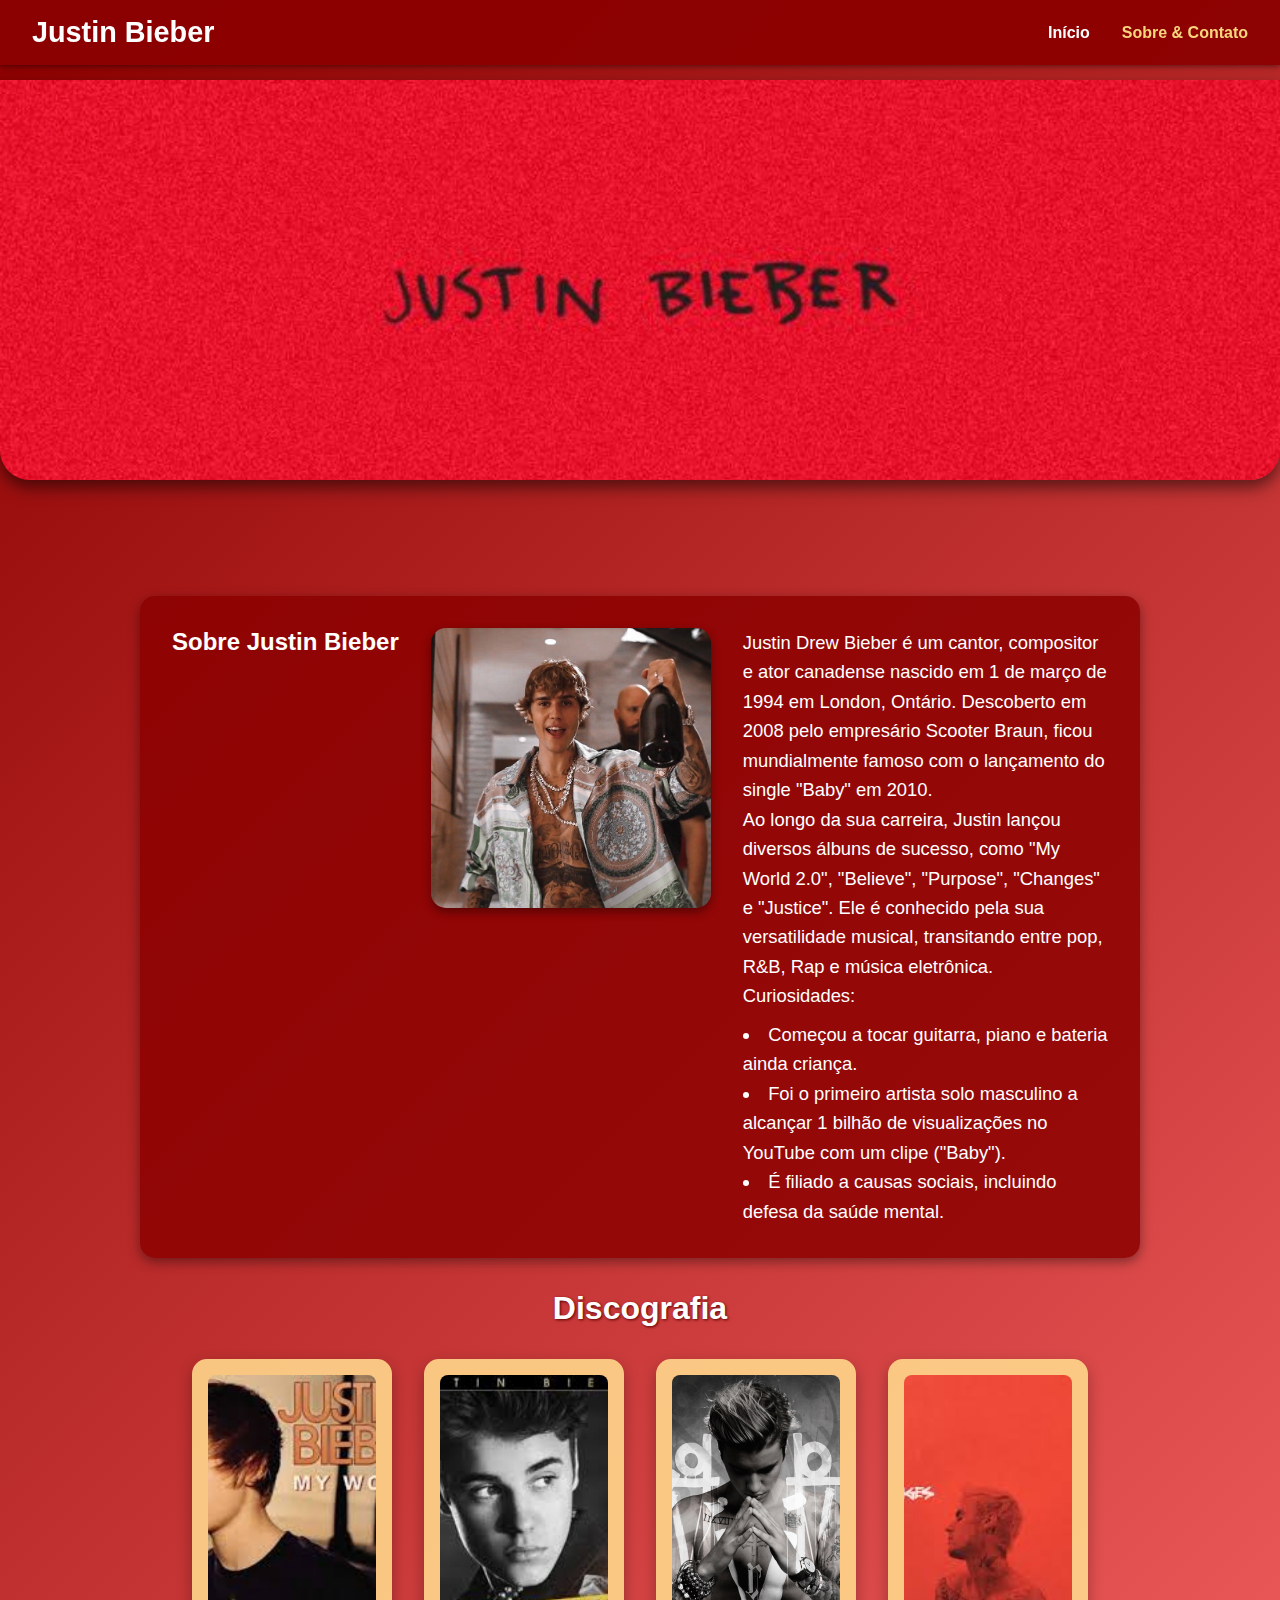
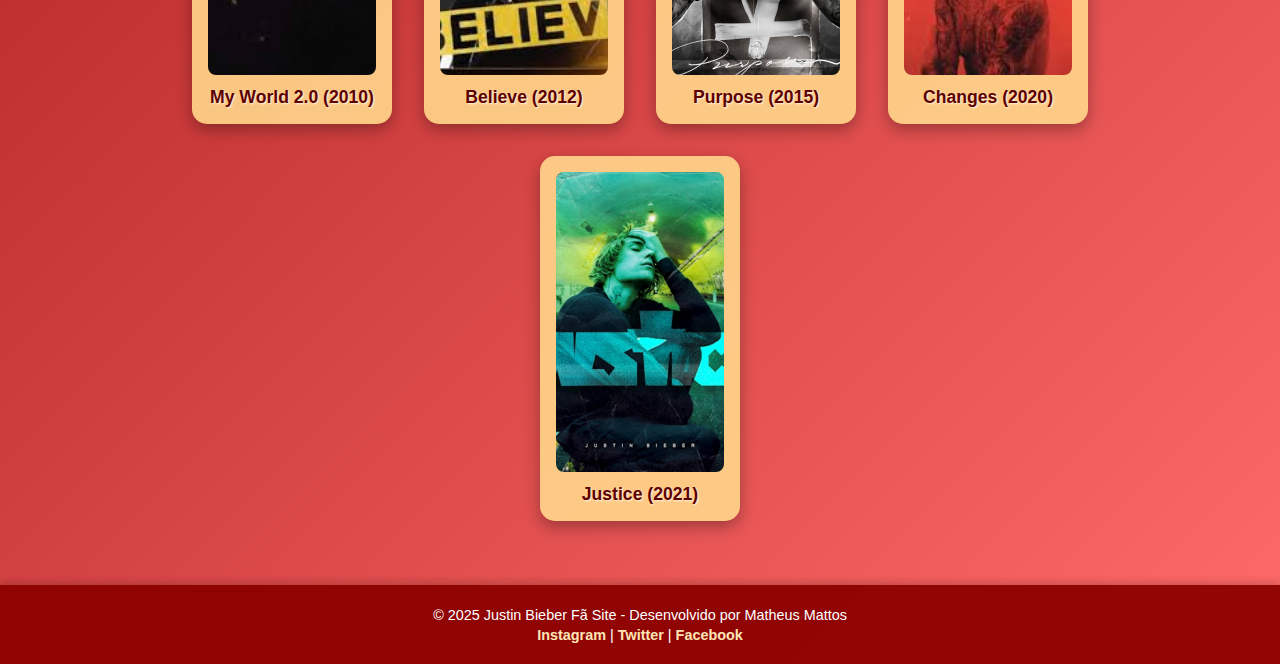
<file: projetos/Projeto2/index.html>
<!DOCTYPE html>
<html lang="pt-br">
<head>
  <meta charset="UTF-8" />
  <meta name="viewport" content="width=device-width, initial-scale=1" />
  <title>Justin Bieber Fã Site</title>
  <link rel="stylesheet" href="css/style.css" />
</head>
<body>
  <header>
    <h1>Justin Bieber</h1>
    <nav>
      <ul>
        <li><a href="index.html" class="active">Início</a></li>
        <li><a href="contato.html">Sobre & Contato</a></li>
      </ul>
    </nav>
  </header>

  <section class="banner">
    <img src="img/banner.jpg" alt="Justin Bieber Banner" />
  </section>

  <main>
    <section class="biografia">
      <h2>Sobre Justin Bieber</h2>
      <img src="img/justin.jpg" alt="Justin Bieber" />
      <div class="texto">
        <p>
          Justin Drew Bieber é um cantor, compositor e ator canadense nascido em 1 de março de 1994 em London, Ontário. Descoberto em 2008 pelo empresário Scooter Braun, ficou mundialmente famoso com o lançamento do single "Baby" em 2010.
        </p>
        <p>
          Ao longo da sua carreira, Justin lançou diversos álbuns de sucesso, como "My World 2.0", "Believe", "Purpose", "Changes" e "Justice". Ele é conhecido pela sua versatilidade musical, transitando entre pop, R&B, Rap e música eletrônica.
        </p>
        <p>
          Curiosidades:  
          <ul>
            <li>Começou a tocar guitarra, piano e bateria ainda criança.</li>
            <li>Foi o primeiro artista solo masculino a alcançar 1 bilhão de visualizações no YouTube com um clipe ("Baby").</li>
            <li>É filiado a causas sociais, incluindo defesa da saúde mental.</li>
          </ul>
        </p>
      </div>
    </section>

    <section class="albums">
      <h2>Discografia</h2>
      <div class="cards-container">
        <a href="myworld.html" class="card">
          <img src="img/album_baby.jpg" alt="My World 2.0" />
          <h3>My World 2.0 (2010)</h3>
        </a>
        <a href="believe.html" class="card">
          <img src="img/album_believe.jpg" alt="Believe" />
          <h3>Believe (2012)</h3>
        </a>
        <a href="purpose.html" class="card">
          <img src="img/album_purpose.jpg" alt="Purpose" />
          <h3>Purpose (2015)</h3>
        </a>
        <a href="changes.html" class="card">
          <img src="img/album_changes.jpg" alt="Changes" />
          <h3>Changes (2020)</h3>
        </a>
        <a href="justice.html" class="card">
          <img src="img/album_justice.jpg" alt="Justice" />
          <h3>Justice (2021)</h3>
        </a>
      </div>
    </section>
  </main>

  <footer>
    <p>© 2025 Justin Bieber Fã Site - Desenvolvido por Matheus Mattos</p>
    <p>
      <a href="https://www.instagram.com/justinbieber/" target="_blank">Instagram</a> |
      <a href="https://www.twitter.com/justinbieber/" target="_blank">Twitter</a> |
      <a href="https://www.facebook.com/justinbieber" target="_blank">Facebook</a>
    </p>
  </footer>
</body>
</html>
</file>
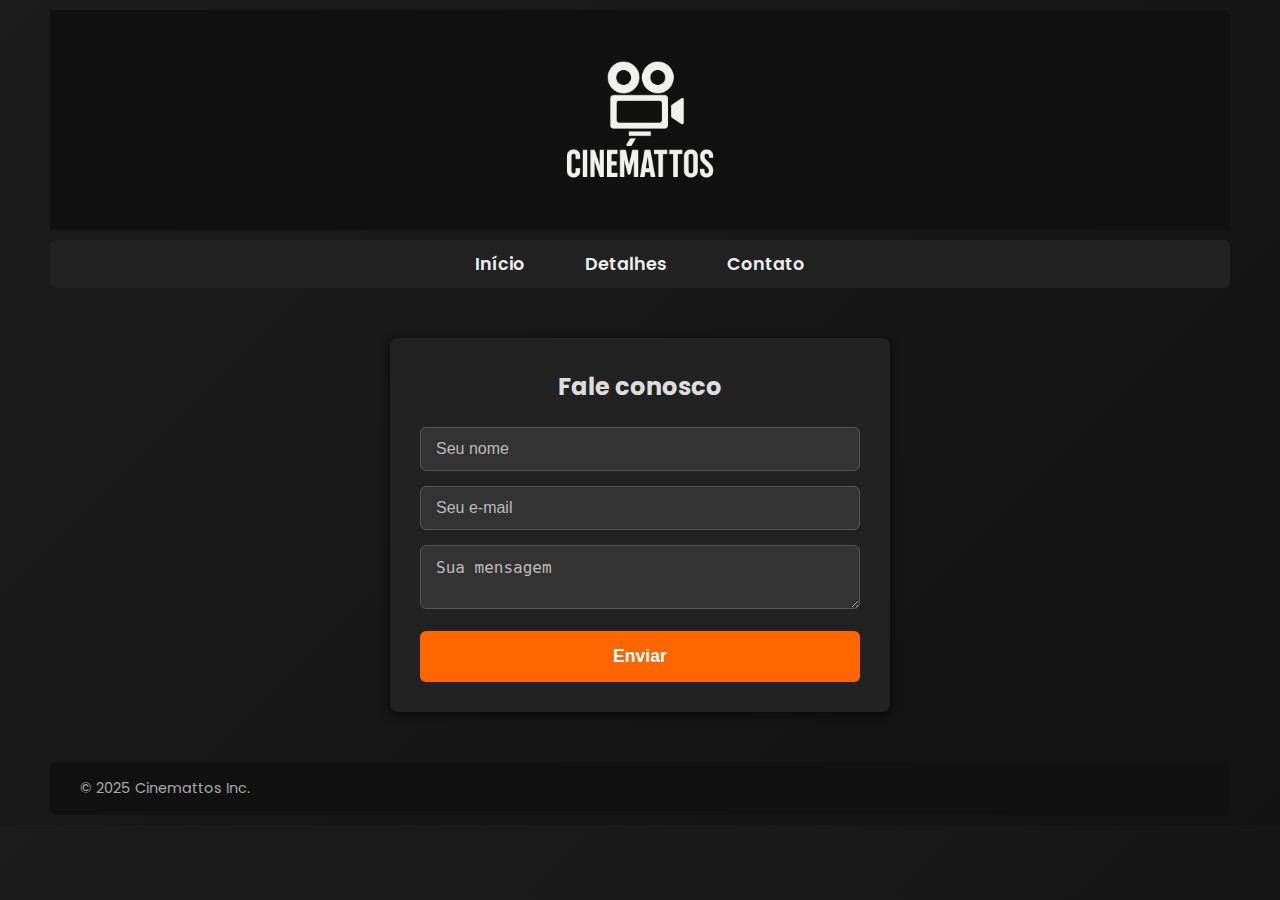
<file: projetos/Projeto1/contato.html>
<!DOCTYPE html>
<html lang="pt-BR">
<head>
  <meta charset="UTF-8">
  <title>Contato - Cinemattos</title>
  <link rel="stylesheet" href="css/style.css">
  <link href="https://fonts.googleapis.com/css2?family=Poppins&display=swap" rel="stylesheet">
</head>
<body class="grid-container">

  <header>
    <img src="img/logo.png" alt="Logo Cinemattos" class="logo">
  </header>

  <nav>
    <ul>
      <li><a href="index.html">Início</a></li>
      <li><a href="detalhe.html">Detalhes</a></li>
      <li><a href="contato.html">Contato</a></li>
    </ul>
  </nav>

  <main>
    <section class="contato-form">
      <h2>Fale conosco</h2>
      <form>
        <input type="text" placeholder="Seu nome" required>
        <input type="email" placeholder="Seu e-mail" required>
        <textarea placeholder="Sua mensagem" required></textarea>
        <button type="submit">Enviar</button>
      </form>
    </section>
  </main>

  <footer>
    <p>&copy; 2025 Cinemattos Inc.</p>
  </footer>

</body>
</html>
</file>
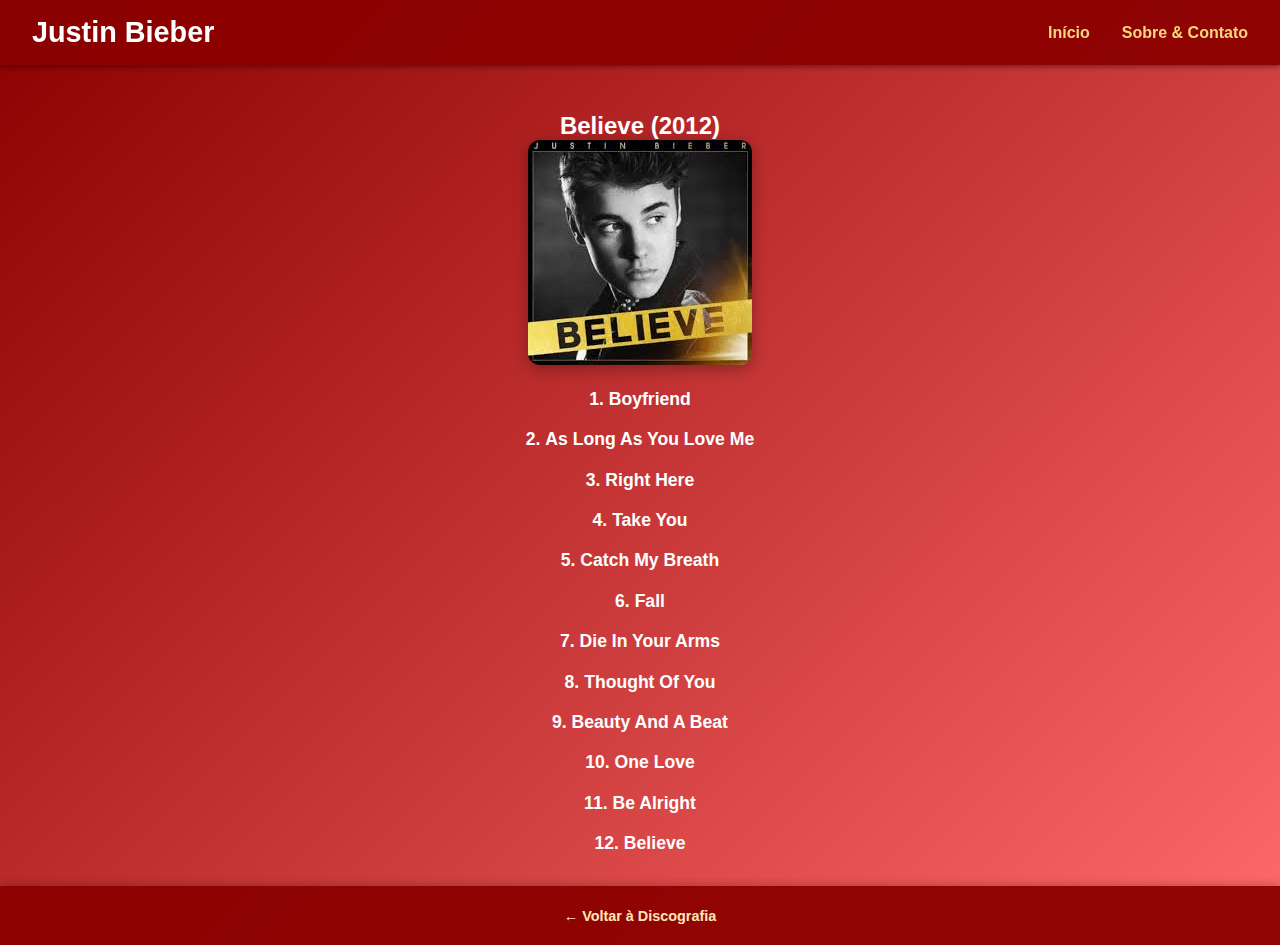
<file: projetos/Projeto2/believe.html>
<!DOCTYPE html>
<html lang="pt-br">
<head>
  <meta charset="UTF-8" />
  <meta name="viewport" content="width=device-width, initial-scale=1" />
  <title>Believe - Justin Bieber</title>
  <link rel="stylesheet" href="css/style.css" />
</head>
<body>
  <header>
    <h1>Justin Bieber</h1>
    <nav>
      <ul>
        <li><a href="index.html">Início</a></li>
        <li><a href="contato.html">Sobre & Contato</a></li>
      </ul>
    </nav>
  </header>

  <main>
    <section class="album-detail">
      <h2>Believe (2012)</h2>
      <img src="img/album_believe.jpg" alt="Believe" />
      <ol>
        <li>Boyfriend</li>
        <li>As Long As You Love Me</li>
        <li>Right Here</li>
        <li>Take You</li>
        <li>Catch My Breath</li>
        <li>Fall</li>
        <li>Die In Your Arms</li>
        <li>Thought Of You</li>
        <li>Beauty And A Beat</li>
        <li>One Love</li>
        <li>Be Alright</li>
        <li>Believe</li>
      </ol>
    </section>
  </main>

  <footer>
    <p><a href="index.html" style="color:#ffe5b4; text-decoration:none;">&larr; Voltar à Discografia</a></p>
  </footer>
</body>
</html>
</file>
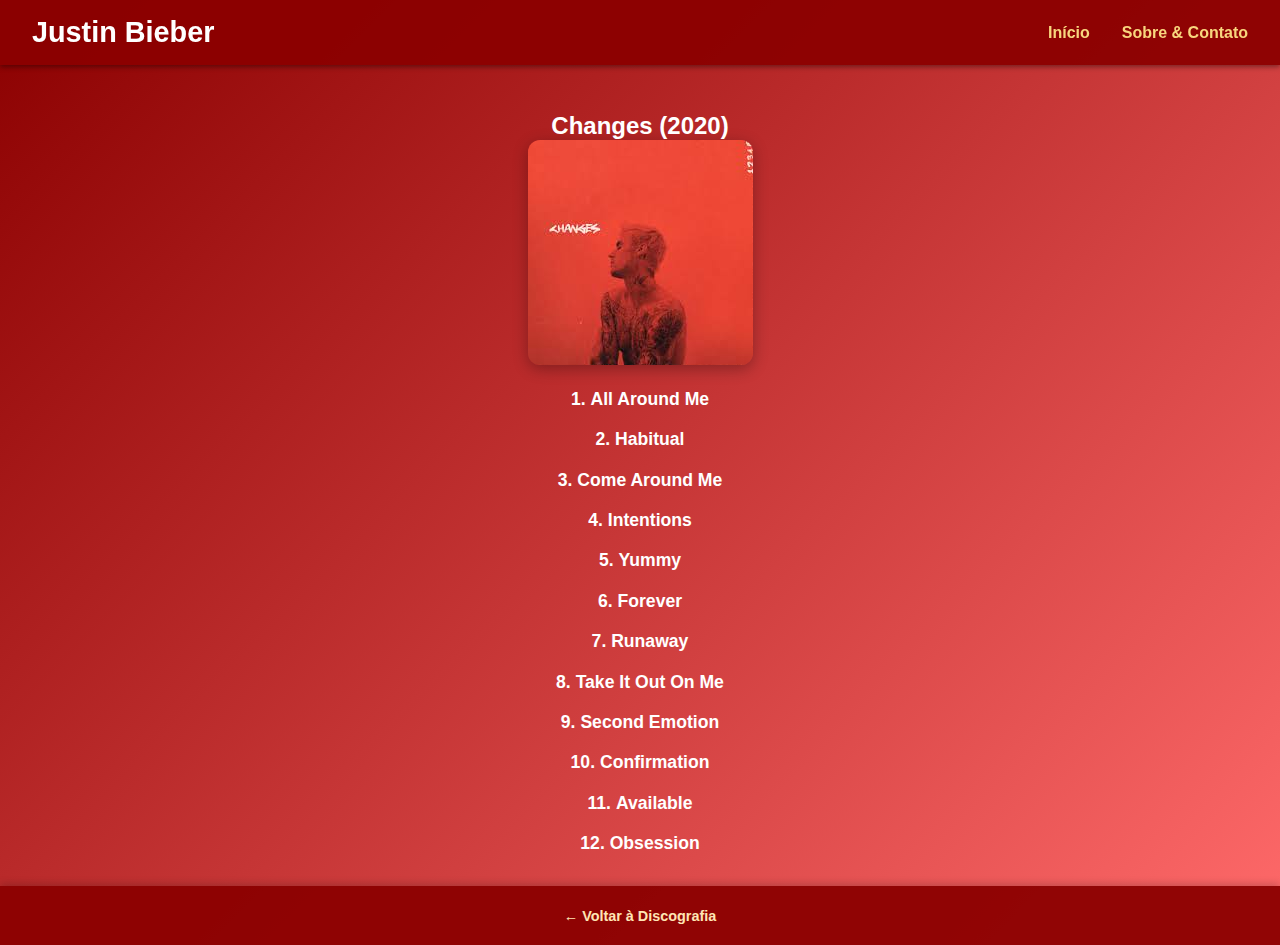
<file: projetos/Projeto2/changes.html>
<!DOCTYPE html>
<html lang="pt-br">
<head>
  <meta charset="UTF-8" />
  <meta name="viewport" content="width=device-width, initial-scale=1" />
  <title>Changes - Justin Bieber</title>
  <link rel="stylesheet" href="css/style.css" />
</head>
<body>
  <header>
    <h1>Justin Bieber</h1>
    <nav>
      <ul>
        <li><a href="index.html">Início</a></li>
        <li><a href="contato.html">Sobre & Contato</a></li>
      </ul>
    </nav>
  </header>

  <main>
    <section class="album-detail">
      <h2>Changes (2020)</h2>
      <img src="img/album_changes.jpg" alt="Changes" />
      <ol>
        <li>All Around Me</li>
        <li>Habitual</li>
        <li>Come Around Me</li>
        <li>Intentions</li>
        <li>Yummy</li>
        <li>Forever</li>
        <li>Runaway</li>
        <li>Take It Out On Me</li>
        <li>Second Emotion</li>
        <li>Confirmation</li>
        <li>Available</li>
        <li>Obsession</li>
      </ol>
    </section>
  </main>

  <footer>
    <p><a href="index.html" style="color:#ffe5b4; text-decoration:none;">&larr; Voltar à Discografia</a></p>
  </footer>
</body>
</html>
</file>
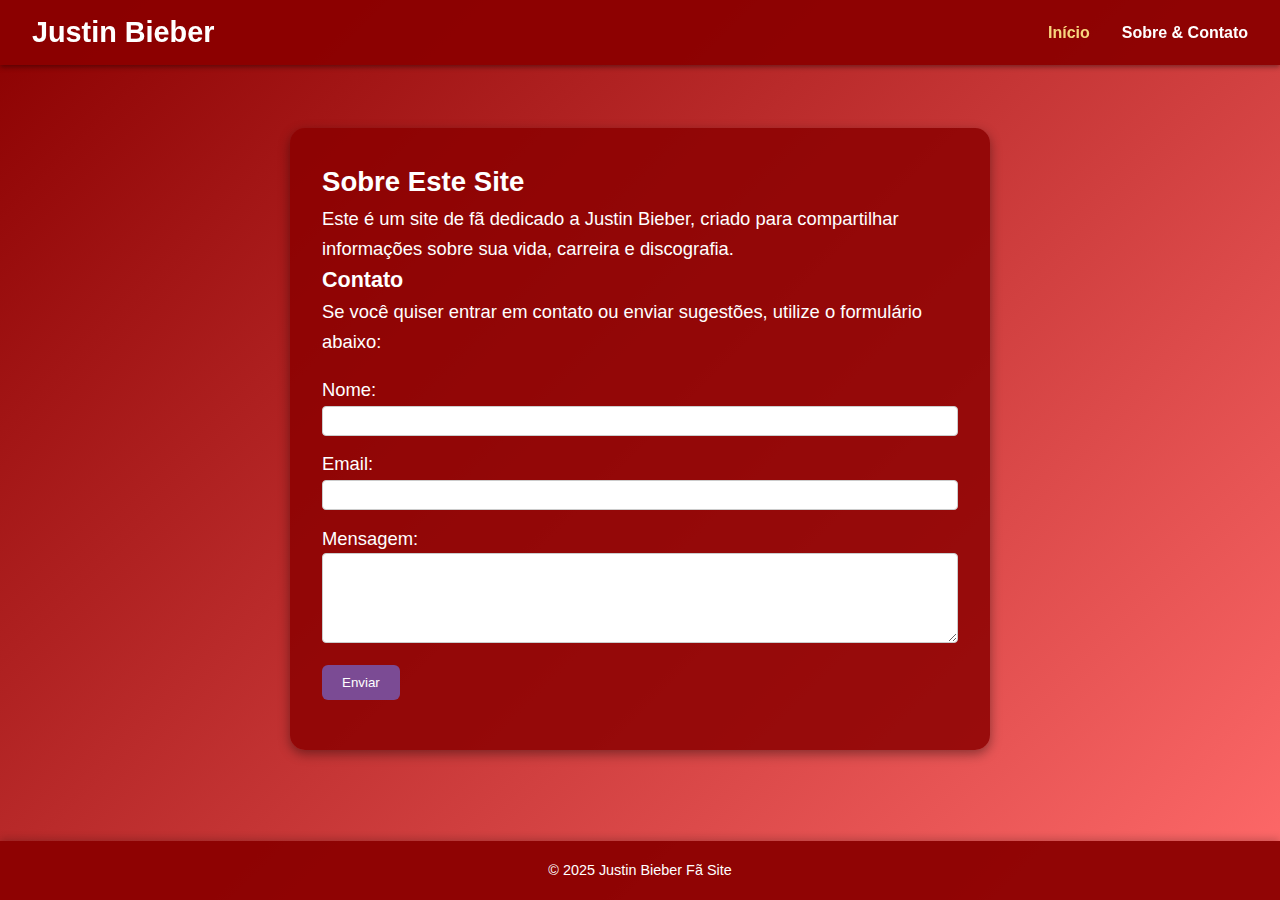
<file: projetos/Projeto2/contato.html>
<!DOCTYPE html>
<html lang="pt-br">
<head>
  <meta charset="UTF-8" />
  <meta name="viewport" content="width=device-width, initial-scale=1" />
  <title>Sobre & Contato - Justin Bieber Fã Site</title>
  <link rel="stylesheet" href="css/style.css" />
</head>
<body>
  <header>
    <h1>Justin Bieber</h1>
    <nav>
      <ul>
        <li><a href="index.html">Início</a></li>
        <li><a href="contato.html" class="active">Sobre & Contato</a></li>
      </ul>
    </nav>
  </header>

  <main>
    <section class="biografia" style="max-width:700px; margin: 3em auto;">
      <div class="texto">
        <h2>Sobre Este Site</h2>
        <p>Este é um site de fã dedicado a Justin Bieber, criado para compartilhar informações sobre sua vida, carreira e discografia.</p>

        <h3>Contato</h3>
        <p>Se você quiser entrar em contato ou enviar sugestões, utilize o formulário abaixo:</p>

        <form id="contatoForm" action="#" method="POST" style="margin-top: 1em;">
          <label for="nome">Nome:</label><br />
          <input type="text" id="nome" name="nome" required style="width:100%; padding: 0.5em; margin-bottom: 1em; border-radius: 4px; border: 1px solid #ccc;" />

          <label for="email">Email:</label><br />
          <input type="email" id="email" name="email" required style="width:100%; padding: 0.5em; margin-bottom: 1em; border-radius: 4px; border: 1px solid #ccc;" />

          <label for="mensagem">Mensagem:</label><br />
          <textarea id="mensagem" name="mensagem" rows="5" required style="width:100%; padding: 0.5em; border-radius: 4px; border: 1px solid #ccc;"></textarea>

          <button type="submit" style="background:#7b4b94; color:#fff; border:none; padding: 0.75em 1.5em; border-radius: 6px; margin-top: 1em; cursor: pointer;">Enviar</button>
        </form>

        <div id="formMessage" style="margin-top:1em; font-weight:bold;"></div>
      </div>
    </section>
  </main>

  <footer>
    <p>© 2025 Justin Bieber Fã Site</p>
  </footer>

  <script>
    const form = document.getElementById('contatoForm');
    const formMessage = document.getElementById('formMessage');

    form.addEventListener('submit', function(event) {
      event.preventDefault(); // evita o envio tradicional

      // coleta os dados do formulário
      const nome = form.nome.value.trim();
      const email = form.email.value.trim();
      const mensagem = form.mensagem.value.trim();

      // validação simples
      if (!nome || !email || !mensagem) {
        formMessage.style.color = 'red';
        formMessage.textContent = 'Por favor, preencha todos os campos.';
        return;
      }

      // Simular envio
      formMessage.style.color = 'green';
      formMessage.textContent = `Obrigado, ${nome}! Sua mensagem foi enviada com sucesso.`;

      // Limpa o formulário
      form.reset();
    });
  </script>
</body>
</html>
</file>
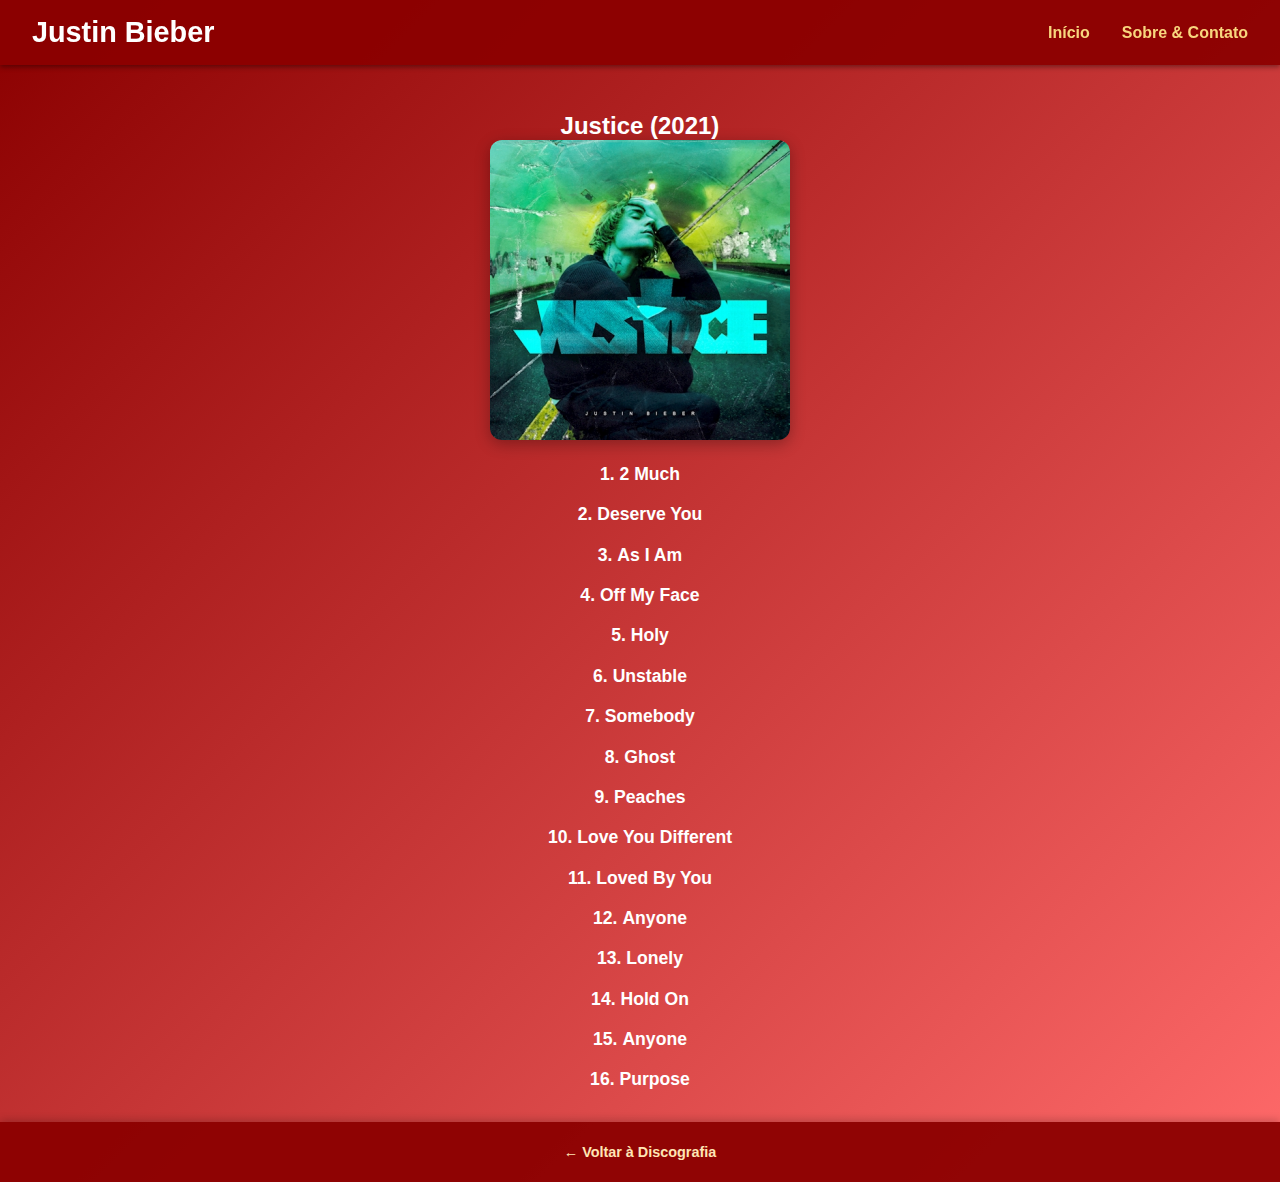
<file: projetos/Projeto2/justice.html>
<!DOCTYPE html>
<html lang="pt-br">
<head>
  <meta charset="UTF-8" />
  <meta name="viewport" content="width=device-width, initial-scale=1" />
  <title>Justice - Justin Bieber</title>
  <link rel="stylesheet" href="css/style.css" />
</head>
<body>
  <header>
    <h1>Justin Bieber</h1>
    <nav>
      <ul>
        <li><a href="index.html">Início</a></li>
        <li><a href="contato.html">Sobre & Contato</a></li>
      </ul>
    </nav>
  </header>

  <main>
    <section class="album-detail">
      <h2>Justice (2021)</h2>
      <img src="img/album_justice.jpg" alt="Justice" />
      <ol>
        <li>2 Much</li>
        <li>Deserve You</li>
        <li>As I Am</li>
        <li>Off My Face</li>
        <li>Holy</li>
        <li>Unstable</li>
        <li>Somebody</li>
        <li>Ghost</li>
        <li>Peaches</li>
        <li>Love You Different</li>
        <li>Loved By You</li>
        <li>Anyone</li>
        <li>Lonely</li>
        <li>Hold On</li>
        <li>Anyone</li>
        <li>Purpose</li>
      </ol>
    </section>
  </main>

  <footer>
    <p><a href="index.html" style="color:#ffe5b4; text-decoration:none;">&larr; Voltar à Discografia</a></p>
  </footer>
</body>
</html>
</file>
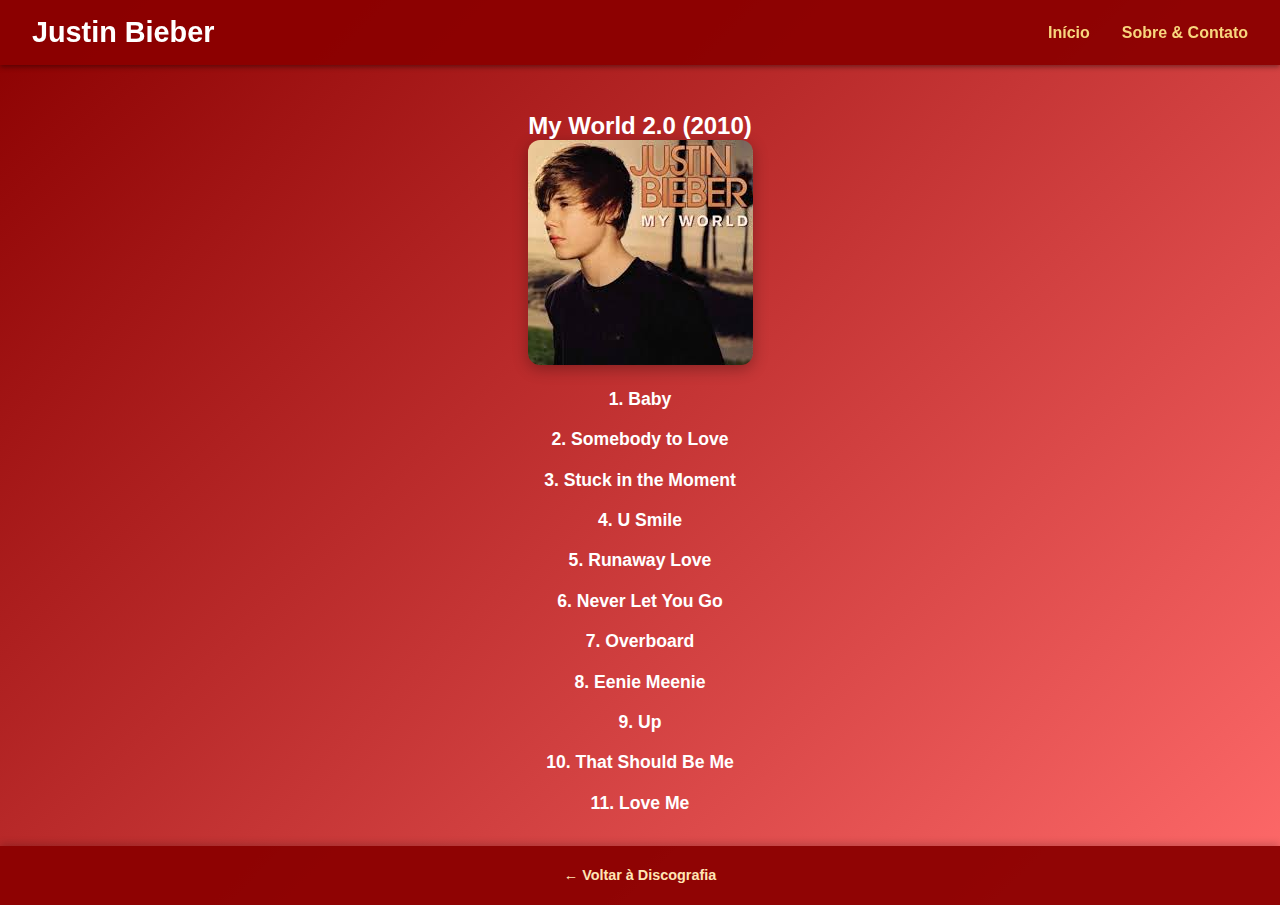
<file: projetos/Projeto2/myworld.html>
<!DOCTYPE html>
<html lang="pt-br">
<head>
  <meta charset="UTF-8" />
  <meta name="viewport" content="width=device-width, initial-scale=1" />
  <title>My World 2.0 - Justin Bieber</title>
  <link rel="stylesheet" href="css/style.css" />
</head>
<body>
  <header>
    <h1>Justin Bieber</h1>
    <nav>
      <ul>
        <li><a href="index.html">Início</a></li>
        <li><a href="contato.html">Sobre & Contato</a></li>
      </ul>
    </nav>
  </header>

  <main>
    <section class="album-detail">
      <h2>My World 2.0 (2010)</h2>
      <img src="img/album_baby.jpg" alt="My World 2.0" />
      <ol>
        <li>Baby</li>
        <li>Somebody to Love</li>
        <li>Stuck in the Moment</li>
        <li>U Smile</li>
        <li>Runaway Love</li>
        <li>Never Let You Go</li>
        <li>Overboard</li>
        <li>Eenie Meenie</li>
        <li>Up</li>
        <li>That Should Be Me</li>
        <li>Love Me</li>
      </ol>
    </section>
  </main>

  <footer>
    <p><a href="index.html" style="color:#ffe5b4; text-decoration:none;">&larr; Voltar à Discografia</a></p>
  </footer>
</body>
</html>
</file>
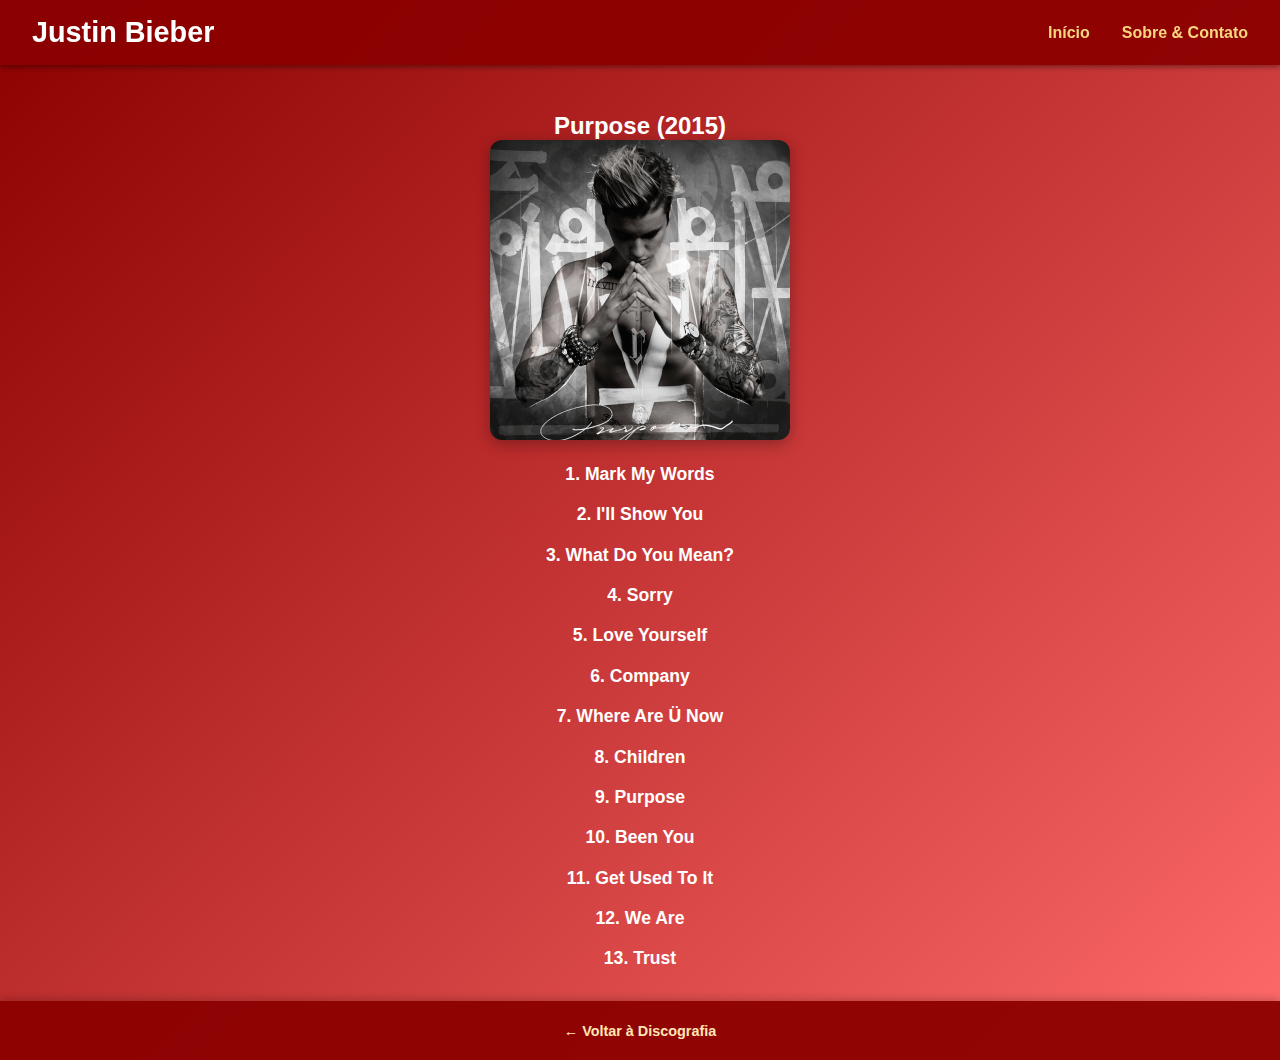
<file: projetos/Projeto2/purpose.html>
<!DOCTYPE html>
<html lang="pt-br">
<head>
  <meta charset="UTF-8" />
  <meta name="viewport" content="width=device-width, initial-scale=1" />
  <title>Purpose - Justin Bieber</title>
  <link rel="stylesheet" href="css/style.css" />
</head>
<body>
  <header>
    <h1>Justin Bieber</h1>
    <nav>
      <ul>
        <li><a href="index.html">Início</a></li>
        <li><a href="contato.html">Sobre & Contato</a></li>
      </ul>
    </nav>
  </header>

  <main>
    <section class="album-detail">
      <h2>Purpose (2015)</h2>
      <img src="img/album_purpose.jpg" alt="Purpose" />
      <ol>
        <li>Mark My Words</li>
        <li>I'll Show You</li>
        <li>What Do You Mean?</li>
        <li>Sorry</li>
        <li>Love Yourself</li>
        <li>Company</li>
        <li>Where Are Ü Now</li>
        <li>Children</li>
        <li>Purpose</li>
        <li>Been You</li>
        <li>Get Used To It</li>
        <li>We Are</li>
        <li>Trust</li>
      </ol>
    </section>
  </main>

  <footer>
    <p><a href="index.html" style="color:#ffe5b4; text-decoration:none;">&larr; Voltar à Discografia</a></p>
  </footer>
</body>
</html>
</file>
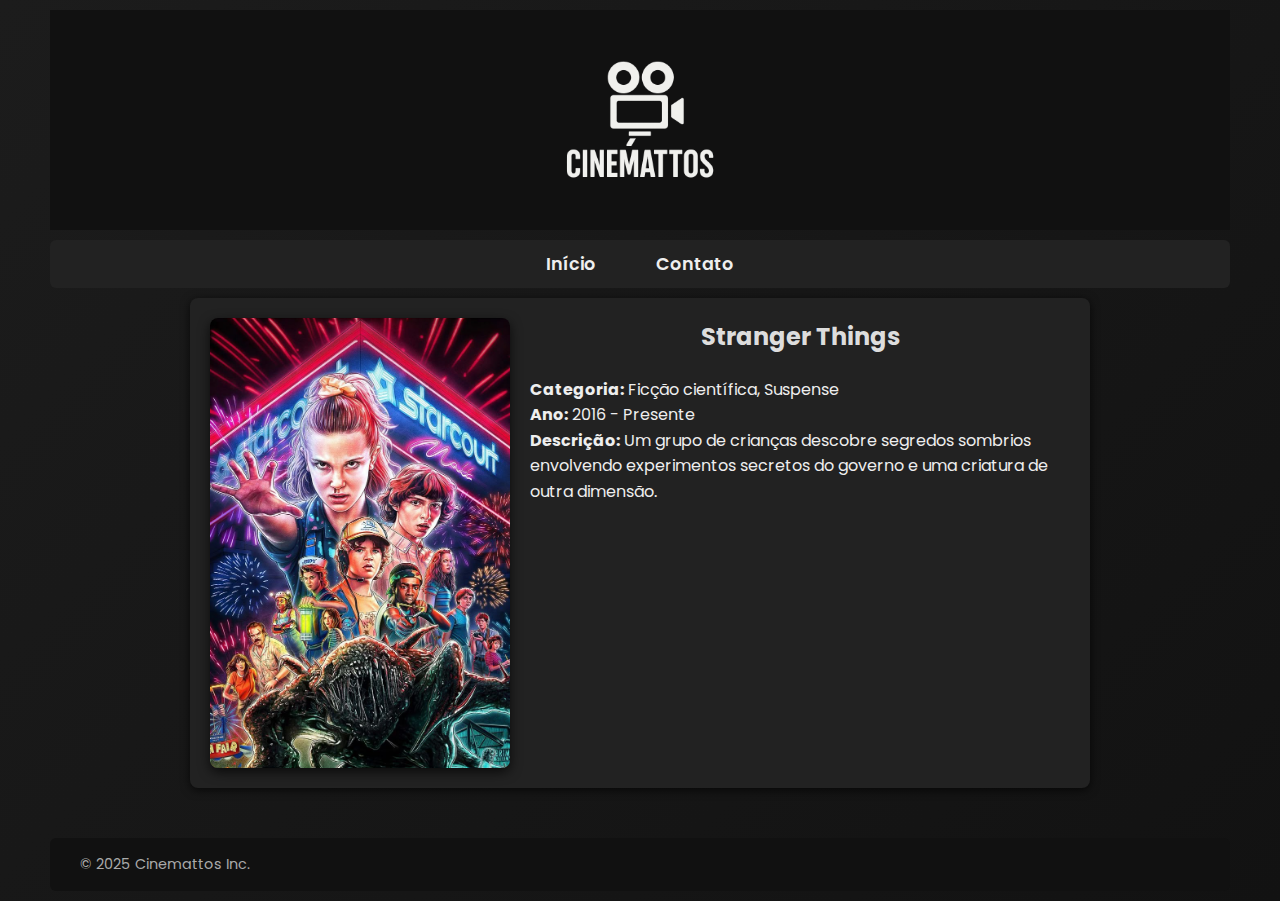
<file: projetos/Projeto1/series/serie1.html>
<!DOCTYPE html>
<html lang="pt-BR">
<head>
  <meta charset="UTF-8">
  <title>Stranger Things - Cinemattos</title>
  <link rel="stylesheet" href="../css/style.css">
  <link href="https://fonts.googleapis.com/css2?family=Poppins&display=swap" rel="stylesheet">
</head>
<body class="grid-container">

  <header>
    <img src="../img/logo.png" alt="Logo Cinemattos" class="logo">
  </header>

  <nav>
    <ul>
      <li><a href="../index.html">Início</a></li>
      <li><a href="../contato.html">Contato</a></li>
    </ul>
  </nav>

  <main>
    <section class="detalhes">
      <img src="../img/serie1.jpg" alt="Stranger Things">
      <div>
        <h2>Stranger Things</h2>
        <p><strong>Categoria:</strong> Ficção científica, Suspense</p>
        <p><strong>Ano:</strong> 2016 - Presente</p>
        <p><strong>Descrição:</strong> Um grupo de crianças descobre segredos sombrios envolvendo experimentos secretos do governo e uma criatura de outra dimensão.</p>
      </div>
    </section>
  </main>

  <footer>
    <p>&copy; 2025 Cinemattos Inc.</p>
  </footer>

</body>
</html>
</file>
<file: projetos/Projeto2/css/style.css>
/* Reset */
* {
  margin: 0;
  padding: 0;
  box-sizing: border-box;
}

body {
  font-family: 'Segoe UI', Tahoma, Geneva, Verdana, sans-serif;
  background: linear-gradient(135deg, #8b0000, #ff6a6a);
  color: #fff;
  min-height: 100vh;
  display: flex;
  flex-direction: column;
}

/* Header */
header {
  background-color: rgba(139, 0, 0, 0.95); /* vermelho escuro */
  display: flex;
  justify-content: space-between;
  align-items: center;
  padding: 1em 2em;
  position: fixed;
  width: 100%;
  top: 0;
  z-index: 100;
  box-shadow: 0 2px 5px rgba(0, 0, 0, 0.4);
}

header h1 {
  font-size: 1.8rem;
}

nav ul {
  display: flex;
  list-style: none;
  gap: 2em;
}

nav ul li a {
  color: #f8d67e; /* dourado suave */
  text-decoration: none;
  font-weight: 600;
  transition: color 0.3s ease;
}

nav ul li a:hover,
nav ul li a.active {
  color: #ffffff;
}

/* Compensar header fixo */
body > main,
body > section.banner {
  padding-top: 80px;
}

/* Banner */
.banner img {
  width: 100%;
  height: 400px;
  object-fit: cover;
  object-position: center top;
  border-bottom-left-radius: 30px;
  border-bottom-right-radius: 30px;
  box-shadow: 0 8px 15px rgba(0, 0, 0, 0.5);
}

/* Biografia */
.biografia {
  max-width: 1000px;
  margin: 2em auto;
  display: flex;
  gap: 2em;
  background: rgba(139, 0, 0, 0.85);
  padding: 2em;
  border-radius: 15px;
  box-shadow: 0 4px 12px rgba(0, 0, 0, 0.4);
}

.biografia img {
  width: 280px;
  height: 280px;
  object-fit: cover;
  border-radius: 15px;
  box-shadow: 0 4px 10px rgba(0, 0, 0, 0.4);
  flex-shrink: 0;
}

.biografia .texto {
  flex: 1;
  font-size: 1.15rem;
  line-height: 1.6;
}

.biografia ul {
  margin-top: 0.5em;
  list-style: inside disc;
}

/* Álbuns */
.albums {
  max-width: 1100px;
  margin: 2em auto 4em;
  padding: 0 1em;
}

.albums h2 {
  margin-bottom: 1em;
  font-size: 2rem;
  text-align: center;
  text-shadow: 1px 1px 3px #5c0000;
}

.cards-container {
  display: flex;
  flex-wrap: wrap;
  gap: 2em;
  justify-content: center;
}

.albums a.card {
  background: rgba(255, 215, 140, 0.9); /* dourado claro */
  color: #5c0000;
  border-radius: 15px;
  text-align: center;
  width: 200px;
  text-decoration: none;
  box-shadow: 0 6px 15px rgba(0, 0, 0, 0.3);
  transition: transform 0.3s ease, box-shadow 0.3s ease;
  display: flex;
  flex-direction: column;
  padding: 1em;
}

.albums a.card:hover {
  transform: translateY(-8px);
  box-shadow: 0 10px 20px rgba(0, 0, 0, 0.45);
}

.albums a.card img {
  width: 100%;
  height: 300px;
  object-fit: cover;
  border-radius: 8px;
  margin-bottom: 0.75em;
  flex-shrink: 0;
}

.albums a.card h3 {
  font-size: 1.1rem;
  font-weight: 700;
  color: #5c0000;
  text-shadow: 1px 1px 2px #fff3db;
}

/* Album detail */
.album-detail {
  text-align: center;
  max-width: 600px;
  margin: 2em auto;
}

.album-detail img {
  display: block;
  margin: 0 auto 1.5em auto;
  max-width: 100%;
  border-radius: 12px;
  box-shadow: 0 4px 15px rgba(0,0,0,0.3);
}

.album-detail ol {
  text-align: center;
  padding-left: 0;
  list-style-position: inside;
}

.album-detail ol li {
  margin-bottom: 1.1em;
  font-size: 1.1rem;
  font-weight: 600;
}

/* Rodapé */
footer {
  background-color: rgba(139, 0, 0, 0.95);
  text-align: center;
  padding: 1.2em 1em;
  margin-top: auto;
  box-shadow: 0 -2px 8px rgba(0, 0, 0, 0.2);
  font-size: 0.9rem;
}

footer p {
  margin: 0.3em 0;
}

footer a {
  color: #ffe5b4;
  text-decoration: none;
  font-weight: 600;
}

footer a:hover {
  color: #ffffff;
}

/* Responsividade */
@media (max-width: 900px) {
  .biografia {
    flex-direction: column;
    align-items: center;
  }

  .biografia img {
    width: 100%;
    max-width: 320px;
    height: auto;
  }

  .biografia .texto {
    font-size: 1rem;
  }

  .cards-container {
    justify-content: center;
  }
}

@media (max-width: 500px) {
  nav ul {
    flex-direction: column;
    gap: 1em;
  }

  .albums a.card {
    width: 100%;
    max-width: 320px;
  }
}
</file>
<file: projetos/Projeto1/css/style.css>
/* Reset básico */
* {
  margin: 0;
  padding: 0;
  box-sizing: border-box;
}

body {
  font-family: 'Poppins', sans-serif;
  background: linear-gradient(135deg, #1c1c1c 0%, #121212 100%);
  color: #ddd;
  line-height: 1.6;
}

.grid-container {
  display: grid;
  grid-template-areas:
    "header header header"
    "nav nav nav"
    "main main main"
    "footer footer footer";
  grid-gap: 10px;
  max-width: 1200px;
  margin: 0 auto;
  padding: 10px;
}

header {
  grid-area: header;
  display: flex;
  justify-content: center;
  padding: 20px 0;
  background-color: #111;
}

.logo {
  max-width: 180px;
}

nav {
  grid-area: nav;
  background-color: #222;
  padding: 10px 0;
  border-radius: 6px;
}

nav ul {
  display: flex;
  justify-content: center;
  list-style: none;
}

nav ul li {
  margin: 0 20px;
}

nav ul li a {
  color: #eee;
  text-decoration: none;
  font-weight: 600;
  font-size: 1.1rem;
  padding: 5px 10px;
  transition: background-color 0.3s ease, color 0.3s ease;
  border-radius: 4px;
  cursor: pointer;
}

nav ul li a:hover,
nav ul li a.active {
  background-color: #ff6600;
  color: #fff;
}

main {
  grid-area: main;
}

/* Banner estilizado */
.banner {
  width: 100%;
  overflow: hidden;
  border-radius: 8px;
  box-shadow: 0 6px 15px rgba(0, 0, 0, 0.7);
  margin-bottom: 30px;
}

.banner img {
  width: 100%;
  height: 300px; /* altura fixa para esticar */
  object-fit: cover; /* preenche sem distorcer */
  display: block;
  transition: transform 0.5s ease;
  border-radius: 8px;
}

.banner img:hover {
  transform: scale(1.05);
}

h2 {
  text-align: center;
  margin-bottom: 20px;
  color: #ddd;
}

.card-container {
  display: grid;
  grid-template-columns: repeat(auto-fit, minmax(230px, 1fr));
  gap: 20px;
  padding: 0 10px 40px 10px;
}

.card {
  background-color: #222;
  color: #eee;
  border-radius: 8px;
  overflow: hidden;
  box-shadow: 0 2px 8px rgba(0,0,0,0.8);
  transition: transform 0.3s ease, box-shadow 0.3s ease;
}

.card:hover {
  transform: translateY(-8px) scale(1.05);
  box-shadow: 0 10px 20px rgba(255,102,0,0.7);
}

.card img {
  width: 100%;
  height: auto;
  display: block;
  transition: transform 0.3s ease;
  border-bottom: 1px solid #333;
}

.card:hover img {
  transform: scale(1.1);
}

.card a {
  text-decoration: none;
  color: inherit;
  display: block;
  padding: 15px 12px;
  cursor: pointer;
}

.card a h3 {
  margin-bottom: 8px;
  font-size: 1.25rem;
}

.card a p {
  font-size: 0.9rem;
  color: #ccc;
}

/* Seção detalhes das séries */
.detalhes {
  display: flex;
  align-items: flex-start;
  padding: 20px;
  gap: 20px;
  background-color: #222;
  border-radius: 8px;
  box-shadow: 0 2px 10px rgba(0,0,0,0.7);
  color: #eee;
  max-width: 900px;
  margin: 0 auto 40px auto;
}

.detalhes img {
  width: 300px;
  height: 450px;
  object-fit: cover;
  border-radius: 8px;
  box-shadow: 0 4px 12px rgba(0,0,0,0.7);
  flex-shrink: 0;
}

.detalhes div {
  max-width: 600px;
}

/* Footer */
footer {
  grid-area: footer;
  background-color: #111;
  color: #aaa;
  display: flex;
  justify-content: space-between;
  align-items: center;
  padding: 15px 30px;
  border-radius: 6px;
  font-size: 0.9rem;
}

footer div {
  display: flex;
  align-items: center;
}

footer div p {
  margin-left: 10px;
}

/* Contato Form */
.contato-form {
  max-width: 500px;
  margin: 40px auto;
  background-color: #222;
  color: #eee;
  padding: 30px;
  border-radius: 8px;
  box-shadow: 0 2px 10px rgba(0,0,0,0.7);
}

.contato-form h2 {
  margin-bottom: 20px;
  text-align: center;
}

.contato-form form input,
.contato-form form textarea {
  width: 100%;
  padding: 12px 15px;
  margin-bottom: 15px;
  border: 1px solid #555;
  border-radius: 6px;
  font-size: 1rem;
  resize: vertical;
  background-color: #333;
  color: #eee;
}

.contato-form form input::placeholder,
.contato-form form textarea::placeholder {
  color: #bbb;
}

.contato-form form button {
  width: 100%;
  background-color: #ff6600;
  border: none;
  color: #fff;
  padding: 15px;
  font-size: 1.1rem;
  border-radius: 6px;
  cursor: pointer;
  font-weight: 600;
  transition: background-color 0.3s ease;
}

.contato-form form button:hover {
  background-color: #e65500;
}

/* Responsividade básica */
@media (max-width: 600px) {
  nav ul {
    flex-direction: column;
  }
  
  nav ul li {
    margin: 10px 0;
  }

  footer {
    flex-direction: column;
    text-align: center;
  }

  footer div {
    margin: 5px 0;
  }

  .detalhes {
    flex-direction: column;
    align-items: center;
  }

  .detalhes img {
    width: 80%;
    height: auto;
  }

  .detalhes div {
    max-width: 100%;
    margin-top: 20px;
  }
}
</file>
